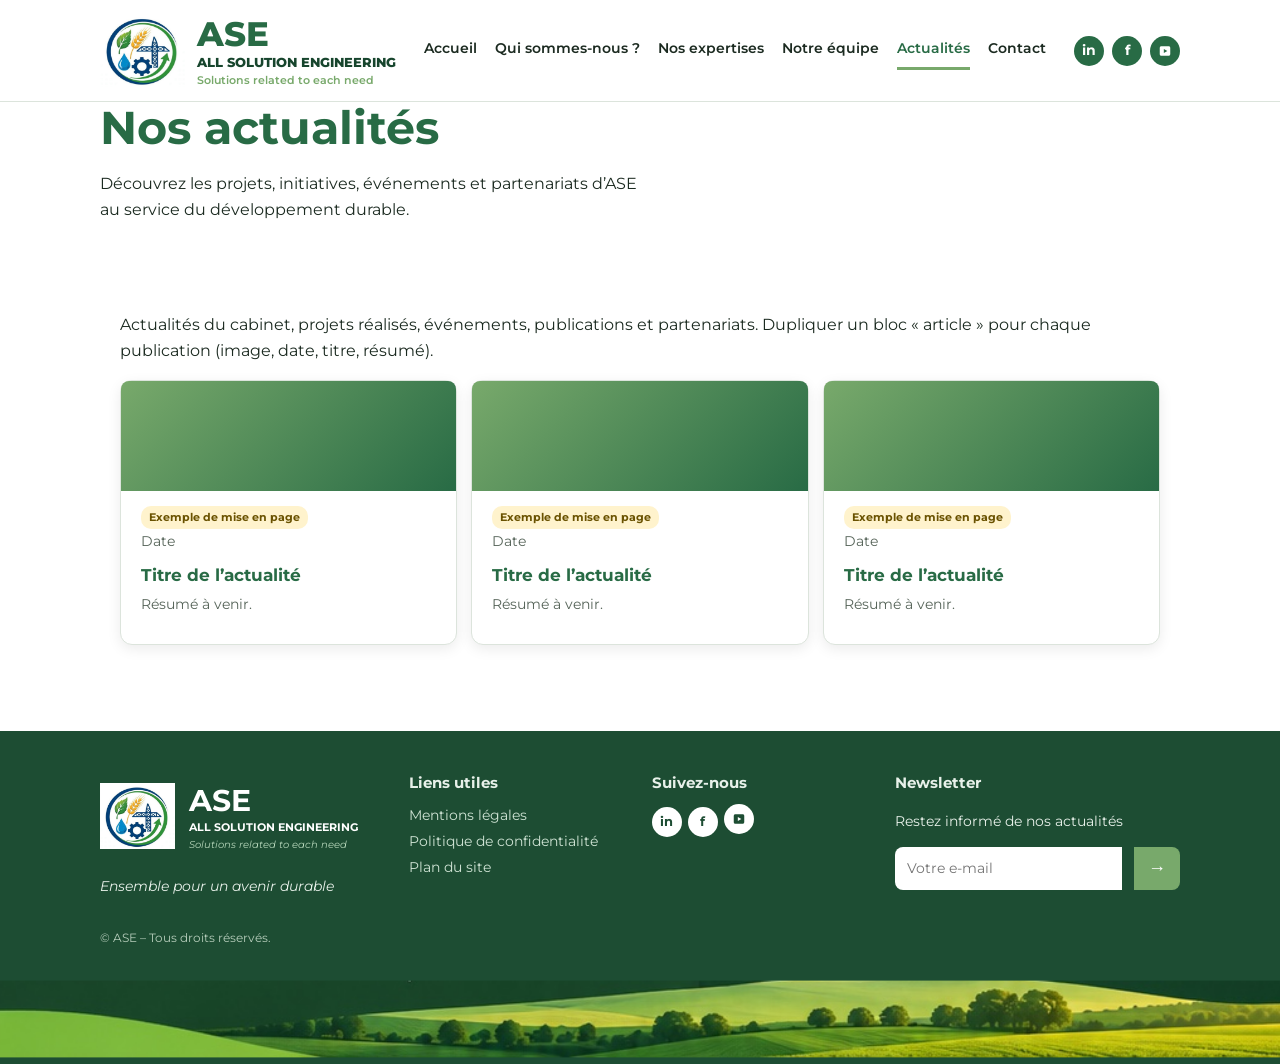
<file: actualites.html>
<!DOCTYPE html>
<html lang="fr"><head><meta charset="utf-8"><meta name="viewport" content="width=device-width, initial-scale=1">
<title>Actualités – ASE</title><meta name="description" content="Actualités, projets, événements, publications et partenariats d’ASE.">
<meta property="og:title" content="Actualités – ASE"><meta property="og:description" content="Actualités, projets, événements, publications et partenariats d’ASE."><meta property="og:type" content="website">
<link rel="icon" href="images/logo.svg" type="image/svg+xml">
<link rel="stylesheet" href="https://fonts.googleapis.com/css2?family=Montserrat:wght@400;600;700&display=swap">
<link rel="stylesheet" href="css/style.css"></head><body>
<a class="skip" href="#main">Aller au contenu</a>
<header><div class="w"><a class="logo" href="index.html" aria-label="ASE – Accueil">
    <img src="images/ASE-symbole-seul.svg" alt="Symbole ASE">

    <div class="logo-text">
        <strong>ASE</strong>
        <span>ALL SOLUTION ENGINEERING</span>
        <small>Solutions related to each need</small>
    </div>
</a><div class="hdr"><nav aria-label="Navigation principale"><a href="index.html">Accueil</a><a href="qui-sommes-nous.html">Qui sommes-nous ?</a><a href="expertises.html">Nos expertises</a><a href="equipe.html">Notre équipe</a><a href="actualites.html" aria-current="page">Actualités</a><a href="contact.html">Contact</a></nav><div class="soc"><a class="rs" href="#" rel="noopener" aria-label="LinkedIn">in</a><a class="rs" href="#" rel="noopener" aria-label="Facebook">f</a><a class="rs" href="#" rel="noopener" aria-label="YouTube"><svg viewBox="0 0 24 24" aria-hidden="true"><path d="M3 7c0-2 1-3 3-3h12c2 0 3 1 3 3v10c0 2-1 3-3 3H6c-2 0-3-1-3-3zM10 8.5v7l6-3.5z"/></svg></a></div></div></div></header>
<main id="main"><div class="w"><div class="hero-content">
            <h1>Nos actualités</h1>
            <p>Découvrez les projets, initiatives, événements et partenariats d’ASE au service du développement durable.</p>
        </div><section><div class="w"><p>Actualités du cabinet, projets réalisés, événements, publications et partenariats. Dupliquer un bloc « article » pour chaque publication (image, date, titre, résumé).</p><div class="news"><div class="grid"><article class="card"><div class="newsimg" role="img" aria-label="Image de l’article"></div><span class="tag">Exemple de mise en page</span><p>Date</p><h3>Titre de l’actualité</h3><p>Résumé à venir.</p></article><article class="card"><div class="newsimg" role="img" aria-label="Image de l’article"></div><span class="tag">Exemple de mise en page</span><p>Date</p><h3>Titre de l’actualité</h3><p>Résumé à venir.</p></article><article class="card"><div class="newsimg" role="img" aria-label="Image de l’article"></div><span class="tag">Exemple de mise en page</span><p>Date</p><h3>Titre de l’actualité</h3><p>Résumé à venir.</p></article></div></div></div></section></main>
<footer><div class="w"><div><div class="brand">
    <img src="images/ASE-symbole-seul.svg" alt="Symbole ASE">
    <span class="brand-name">
        <strong>ASE</strong>
        <small>ALL SOLUTION ENGINEERING</small>
        <em>Solutions related to each need</em>
    </span>
</div><p><em>Ensemble pour un avenir durable</em></p></div>
<div><h3>Liens utiles</h3><a href="mentions-legales.html">Mentions légales</a><a href="confidentialite.html">Politique de confidentialité</a><a href="plan-du-site.html">Plan du site</a></div>
<div><h3>Suivez-nous</h3><div><a class="rs" href="#" rel="noopener" aria-label="LinkedIn">in</a><a class="rs" href="#" rel="noopener" aria-label="Facebook">f</a><a class="rs" href="#" rel="noopener" aria-label="YouTube"><svg viewBox="0 0 24 24" aria-hidden="true"><path d="M3 7c0-2 1-3 3-3h12c2 0 3 1 3 3v10c0 2-1 3-3 3H6c-2 0-3-1-3-3zM10 8.5v7l6-3.5z"/></svg></a></div></div>
<div><h3>Newsletter</h3><p>Restez informé de nos actualités</p><form class="aseform nl" data-key="newsletterEndpoint"><label class="skip" for="nl-actualites">Votre e-mail</label><input id="nl-actualites" name="email" type="email" placeholder="Votre e-mail" required autocomplete="email"><button type="submit" aria-label="S’inscrire">→</button></form><div class="fmsg" role="status"></div></div></div>
<div class="legal">© ASE – Tous droits réservés.</div><div class="hills" aria-hidden="true"></div></footer>
<script src="js/config.js"></script><script src="js/main.js"></script></body></html>
</file>
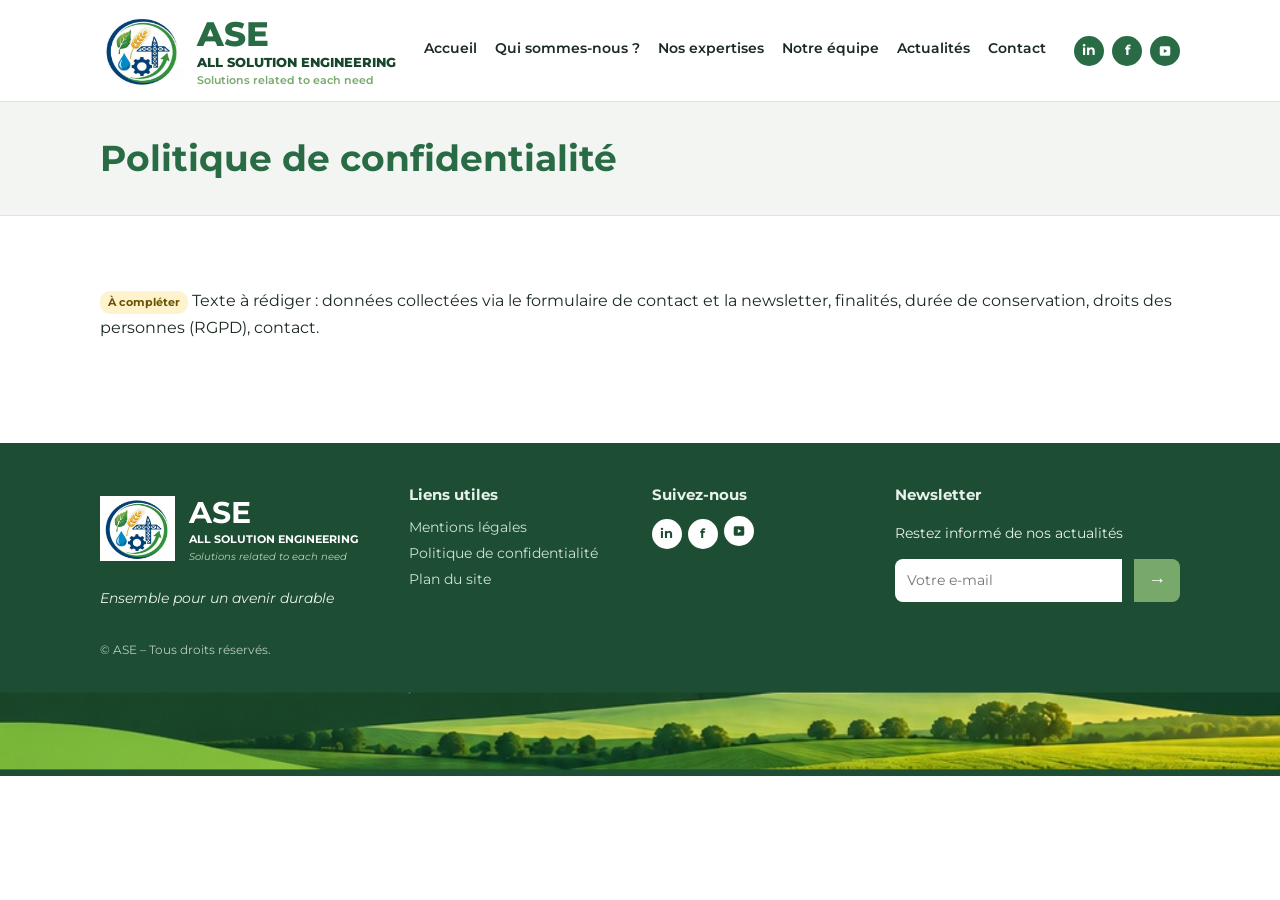
<file: confidentialite.html>
<!DOCTYPE html>
<html lang="fr"><head><meta charset="utf-8"><meta name="viewport" content="width=device-width, initial-scale=1">
<title>Politique de confidentialité – ASE</title><meta name="description" content="Politique de confidentialité du site ASE.">
<meta property="og:title" content="Politique de confidentialité – ASE"><meta property="og:description" content="Politique de confidentialité du site ASE."><meta property="og:type" content="website">
<link rel="icon" href="images/logo.svg" type="image/svg+xml">
<link rel="stylesheet" href="https://fonts.googleapis.com/css2?family=Montserrat:wght@400;600;700&display=swap">
<link rel="stylesheet" href="css/style.css"></head><body>
<a class="skip" href="#main">Aller au contenu</a>
<header><div class="w"><a class="logo" href="index.html" aria-label="ASE – Accueil">
    <img src="images/ASE-symbole-seul.svg" alt="Symbole ASE">

    <div class="logo-text">
        <strong>ASE</strong>
        <span>ALL SOLUTION ENGINEERING</span>
        <small>Solutions related to each need</small>
    </div>
</a><div class="hdr"><nav aria-label="Navigation principale"><a href="index.html">Accueil</a><a href="qui-sommes-nous.html">Qui sommes-nous ?</a><a href="expertises.html">Nos expertises</a><a href="equipe.html">Notre équipe</a><a href="actualites.html">Actualités</a><a href="contact.html">Contact</a></nav><div class="soc"><a class="rs" href="#" rel="noopener" aria-label="LinkedIn">in</a><a class="rs" href="#" rel="noopener" aria-label="Facebook">f</a><a class="rs" href="#" rel="noopener" aria-label="YouTube"><svg viewBox="0 0 24 24" aria-hidden="true"><path d="M3 7c0-2 1-3 3-3h12c2 0 3 1 3 3v10c0 2-1 3-3 3H6c-2 0-3-1-3-3zM10 8.5v7l6-3.5z"/></svg></a></div></div></div></header>
<main id="main"><div class="page-title"><div class="w"><h1>Politique de confidentialité</h1></div></div><section><div class="w"><p><span class="tag">À compléter</span> Texte à rédiger : données collectées via le formulaire de contact et la newsletter, finalités, durée de conservation, droits des personnes (RGPD), contact.</p></div></section></main>
<footer><div class="w"><div><div class="brand">
    <img src="images/ASE-symbole-seul.svg" alt="Symbole ASE">
    <span class="brand-name">
        <strong>ASE</strong>
        <small>ALL SOLUTION ENGINEERING</small>
        <em>Solutions related to each need</em>
    </span>
</div><p><em>Ensemble pour un avenir durable</em></p></div>
<div><h3>Liens utiles</h3><a href="mentions-legales.html">Mentions légales</a><a href="confidentialite.html">Politique de confidentialité</a><a href="plan-du-site.html">Plan du site</a></div>
<div><h3>Suivez-nous</h3><div><a class="rs" href="#" rel="noopener" aria-label="LinkedIn">in</a><a class="rs" href="#" rel="noopener" aria-label="Facebook">f</a><a class="rs" href="#" rel="noopener" aria-label="YouTube"><svg viewBox="0 0 24 24" aria-hidden="true"><path d="M3 7c0-2 1-3 3-3h12c2 0 3 1 3 3v10c0 2-1 3-3 3H6c-2 0-3-1-3-3zM10 8.5v7l6-3.5z"/></svg></a></div></div>
<div><h3>Newsletter</h3><p>Restez informé de nos actualités</p><form class="aseform nl" data-key="newsletterEndpoint"><label class="skip" for="nl-confidentialite">Votre e-mail</label><input id="nl-confidentialite" name="email" type="email" placeholder="Votre e-mail" required autocomplete="email"><button type="submit" aria-label="S’inscrire">→</button></form><div class="fmsg" role="status"></div></div></div>
<div class="legal">© ASE – Tous droits réservés.</div><div class="hills" aria-hidden="true"></div></footer>
<script src="js/config.js"></script><script src="js/main.js"></script></body></html>
</file>
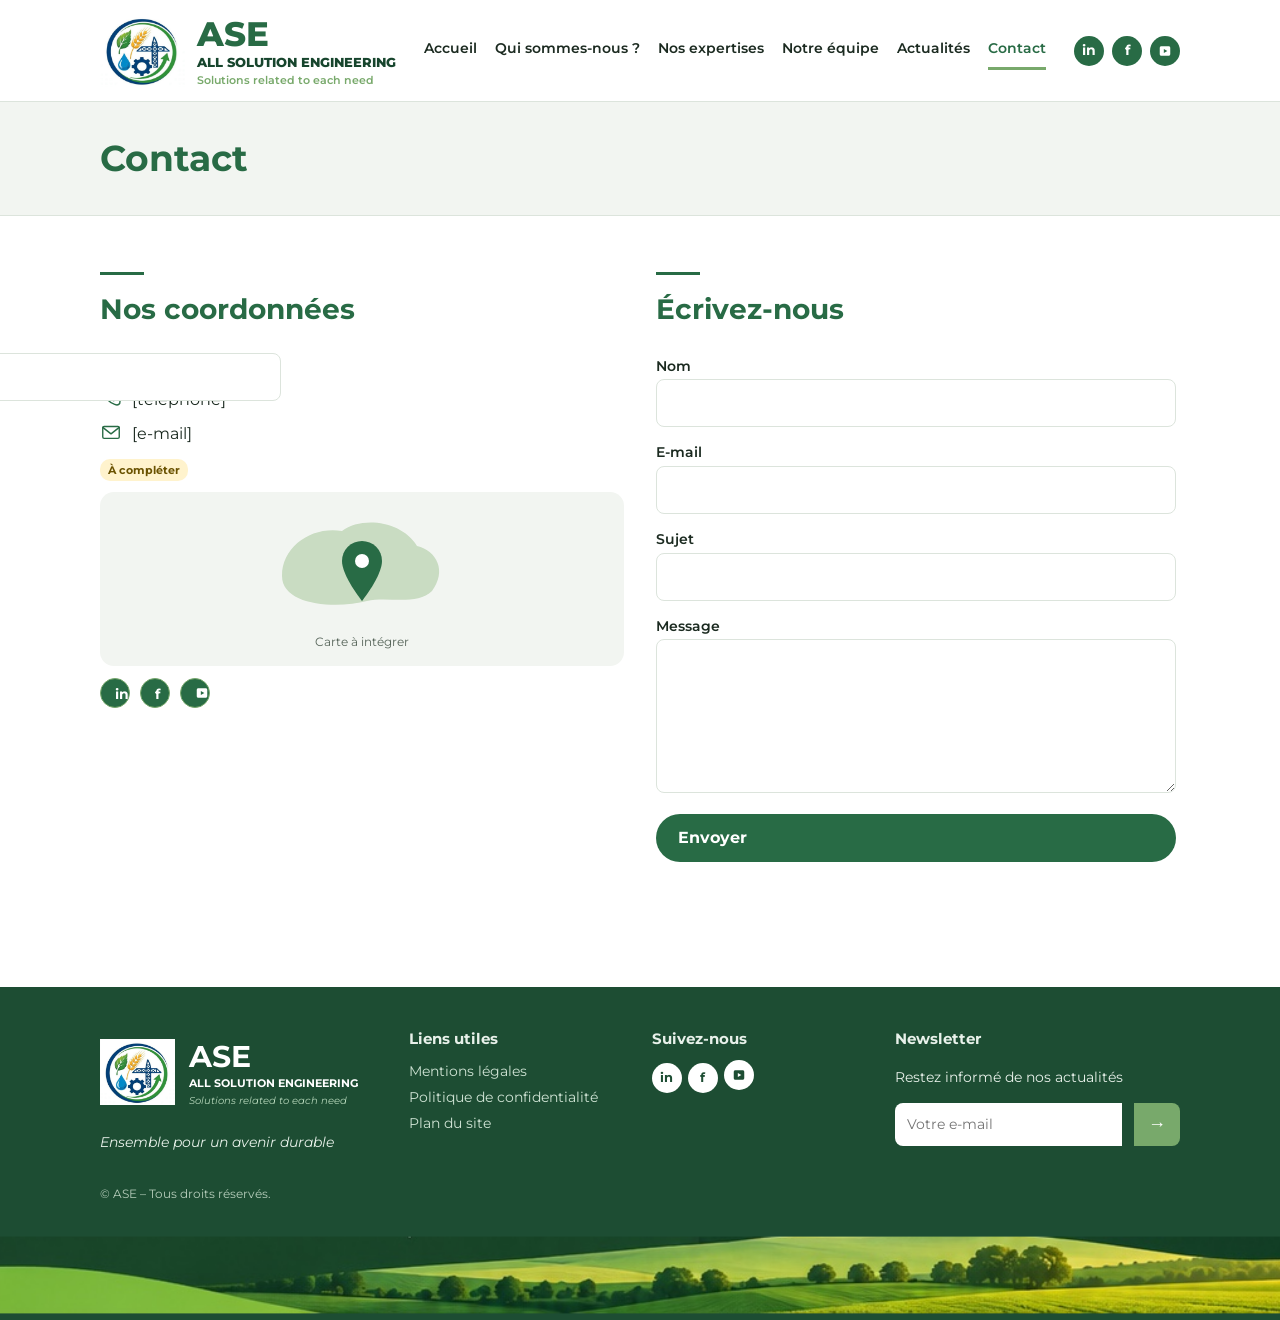
<file: contact.html>
<!DOCTYPE html>
<html lang="fr"><head><meta charset="utf-8"><meta name="viewport" content="width=device-width, initial-scale=1">
<title>Contact – ASE</title><meta name="description" content="Contacter le cabinet ASE : adresse, téléphone, e-mail et formulaire.">
<meta property="og:title" content="Contact – ASE"><meta property="og:description" content="Contacter le cabinet ASE : adresse, téléphone, e-mail et formulaire."><meta property="og:type" content="website">
<link rel="icon" href="images/logo.svg" type="image/svg+xml">
<link rel="stylesheet" href="https://fonts.googleapis.com/css2?family=Montserrat:wght@400;600;700&display=swap">
<link rel="stylesheet" href="css/style.css"></head><body>
<a class="skip" href="#main">Aller au contenu</a>
<header><div class="w"><a class="logo" href="index.html" aria-label="ASE – Accueil">
    <img src="images/ASE-symbole-seul.svg" alt="Symbole ASE">

    <div class="logo-text">
        <strong>ASE</strong>
        <span>ALL SOLUTION ENGINEERING</span>
        <small>Solutions related to each need</small>
    </div>
</a><div class="hdr"><nav aria-label="Navigation principale"><a href="index.html">Accueil</a><a href="qui-sommes-nous.html">Qui sommes-nous ?</a><a href="expertises.html">Nos expertises</a><a href="equipe.html">Notre équipe</a><a href="actualites.html">Actualités</a><a href="contact.html" aria-current="page">Contact</a></nav><div class="soc"><a class="rs" href="#" rel="noopener" aria-label="LinkedIn">in</a><a class="rs" href="#" rel="noopener" aria-label="Facebook">f</a><a class="rs" href="#" rel="noopener" aria-label="YouTube"><svg viewBox="0 0 24 24" aria-hidden="true"><path d="M3 7c0-2 1-3 3-3h12c2 0 3 1 3 3v10c0 2-1 3-3 3H6c-2 0-3-1-3-3zM10 8.5v7l6-3.5z"/></svg></a></div></div></div></header>
<main id="main"><div class="page-title"><div class="w"><h1>Contact</h1></div></div><section><div class="w"><div class="two"><div><h2>Nos coordonnées</h2><div class="ci"><svg viewBox="0 0 48 48" aria-hidden="true"><path d="M24 44S10 28 10 19a14 14 0 0128 0c0 9-14 25-14 25z"/><circle cx="24" cy="19" r="5"/></svg><span>[adresse postale]</span></div><div class="ci"><svg viewBox="0 0 48 48" aria-hidden="true"><path d="M12 6l8 2-3 9c3 6 7 10 13 13l6-5 8 3-1 8c-2 3-6 4-11 2C19 33 10 22 8 14 6 9 8 7 12 6z"/></svg><span>[téléphone]</span></div><div class="ci"><svg viewBox="0 0 48 48" aria-hidden="true"><rect x="6" y="12" width="36" height="26" rx="3"/><path d="M6 14l18 14 18-14"/></svg><span>[e-mail]</span></div><span class="tag">À compléter</span><div class="map" role="img" aria-label="Emplacement de la carte"><svg viewBox="0 0 200 120"><path d="M20 70c0-30 30-50 60-45 20-15 60-10 75 15 20 5 30 25 15 45-15 15-45 5-65 10-30 8-85 5-85-25z" fill="#c9dcc2"/><path d="M100 95S80 70 80 55a20 20 0 0140 0c0 15-20 40-20 40z" fill="#286B45"/><circle cx="100" cy="55" r="7" fill="#fff"/></svg><br>Carte à intégrer</div><div class="soc" style="margin-top:12px"><a class="rs" href="#" rel="noopener" aria-label="LinkedIn">in</a><a class="rs" href="#" rel="noopener" aria-label="Facebook">f</a><a class="rs" href="#" rel="noopener" aria-label="YouTube"><svg viewBox="0 0 24 24" aria-hidden="true"><path d="M3 7c0-2 1-3 3-3h12c2 0 3 1 3 3v10c0 2-1 3-3 3H6c-2 0-3-1-3-3zM10 8.5v7l6-3.5z"/></svg></a></div></div>
<div><h2>Écrivez-nous</h2><form class="aseform" data-key="formEndpoint"><div><label for="n">Nom</label><input id="n" name="nom" required autocomplete="name"></div><div><label for="e">E-mail</label><input id="e" name="email" type="email" required autocomplete="email"></div><div><label for="s">Sujet</label><input id="s" name="sujet" required></div><div><label for="m">Message</label><textarea id="m" name="message" rows="5" required></textarea></div><input class="hp" name="website" tabindex="-1" autocomplete="off" aria-hidden="true"><button class="btn" type="submit">Envoyer</button></form><p class="fmsg" role="status"></p></div></div></div></section></main>
<footer><div class="w"><div><div class="brand">
    <img src="images/ASE-symbole-seul.svg" alt="Symbole ASE">
    <span class="brand-name">
        <strong>ASE</strong>
        <small>ALL SOLUTION ENGINEERING</small>
        <em>Solutions related to each need</em>
    </span>
</div><p><em>Ensemble pour un avenir durable</em></p></div>
<div><h3>Liens utiles</h3><a href="mentions-legales.html">Mentions légales</a><a href="confidentialite.html">Politique de confidentialité</a><a href="plan-du-site.html">Plan du site</a></div>
<div><h3>Suivez-nous</h3><div><a class="rs" href="#" rel="noopener" aria-label="LinkedIn">in</a><a class="rs" href="#" rel="noopener" aria-label="Facebook">f</a><a class="rs" href="#" rel="noopener" aria-label="YouTube"><svg viewBox="0 0 24 24" aria-hidden="true"><path d="M3 7c0-2 1-3 3-3h12c2 0 3 1 3 3v10c0 2-1 3-3 3H6c-2 0-3-1-3-3zM10 8.5v7l6-3.5z"/></svg></a></div></div>
<div><h3>Newsletter</h3><p>Restez informé de nos actualités</p><form class="aseform nl" data-key="newsletterEndpoint"><label class="skip" for="nl-contact">Votre e-mail</label><input id="nl-contact" name="email" type="email" placeholder="Votre e-mail" required autocomplete="email"><button type="submit" aria-label="S’inscrire">→</button></form><div class="fmsg" role="status"></div></div></div>
<div class="legal">© ASE – Tous droits réservés.</div><div class="hills" aria-hidden="true"></div></footer>
<script src="js/config.js"></script><script src="js/main.js"></script></body></html>
</file>
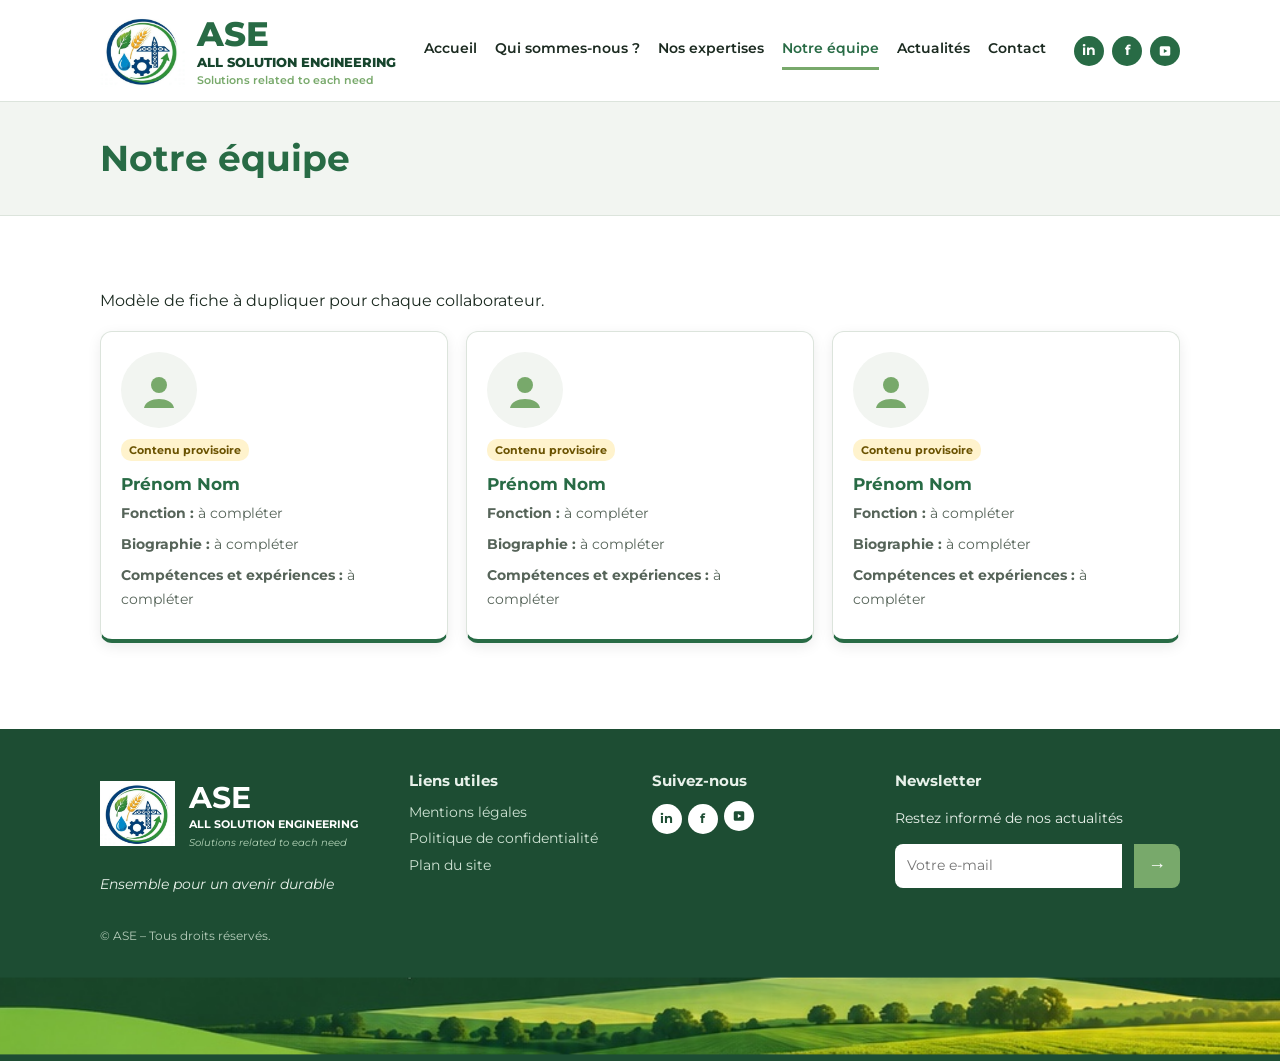
<file: equipe.html>
<!DOCTYPE html>
<html lang="fr"><head><meta charset="utf-8"><meta name="viewport" content="width=device-width, initial-scale=1">
<title>Notre équipe – ASE</title><meta name="description" content="Les collaborateurs du cabinet ASE.">
<meta property="og:title" content="Notre équipe – ASE"><meta property="og:description" content="Les collaborateurs du cabinet ASE."><meta property="og:type" content="website">
<link rel="icon" href="images/logo.svg" type="image/svg+xml">
<link rel="stylesheet" href="https://fonts.googleapis.com/css2?family=Montserrat:wght@400;600;700&display=swap">
<link rel="stylesheet" href="css/style.css"></head><body>
<a class="skip" href="#main">Aller au contenu</a>
<header><div class="w"><a class="logo" href="index.html" aria-label="ASE – Accueil">
    <img src="images/ASE-symbole-seul.svg" alt="Symbole ASE">

    <div class="logo-text">
        <strong>ASE</strong>
        <span>ALL SOLUTION ENGINEERING</span>
        <small>Solutions related to each need</small>
    </div>
</a><div class="hdr"><nav aria-label="Navigation principale"><a href="index.html">Accueil</a><a href="qui-sommes-nous.html">Qui sommes-nous ?</a><a href="expertises.html">Nos expertises</a><a href="equipe.html" aria-current="page">Notre équipe</a><a href="actualites.html">Actualités</a><a href="contact.html">Contact</a></nav><div class="soc"><a class="rs" href="#" rel="noopener" aria-label="LinkedIn">in</a><a class="rs" href="#" rel="noopener" aria-label="Facebook">f</a><a class="rs" href="#" rel="noopener" aria-label="YouTube"><svg viewBox="0 0 24 24" aria-hidden="true"><path d="M3 7c0-2 1-3 3-3h12c2 0 3 1 3 3v10c0 2-1 3-3 3H6c-2 0-3-1-3-3zM10 8.5v7l6-3.5z"/></svg></a></div></div></div></header>
<main id="main"><div class="page-title"><div class="w"><h1>Notre équipe</h1></div></div><section><div class="w"><p>Modèle de fiche à dupliquer pour chaque collaborateur.</p><div class="grid"><div class="card"><div class="av"><svg width="40" height="40" viewBox="0 0 40 40" aria-hidden="true"><circle cx="20" cy="15" r="8" fill="#78A96B"/><path d="M5 38c2-12 28-12 30 0z" fill="#78A96B"/></svg></div><span class="tag">Contenu provisoire</span><h3>Prénom Nom</h3><p><strong>Fonction :</strong> à compléter</p><p><strong>Biographie :</strong> à compléter</p><p><strong>Compétences et expériences :</strong> à compléter</p></div><div class="card"><div class="av"><svg width="40" height="40" viewBox="0 0 40 40" aria-hidden="true"><circle cx="20" cy="15" r="8" fill="#78A96B"/><path d="M5 38c2-12 28-12 30 0z" fill="#78A96B"/></svg></div><span class="tag">Contenu provisoire</span><h3>Prénom Nom</h3><p><strong>Fonction :</strong> à compléter</p><p><strong>Biographie :</strong> à compléter</p><p><strong>Compétences et expériences :</strong> à compléter</p></div><div class="card"><div class="av"><svg width="40" height="40" viewBox="0 0 40 40" aria-hidden="true"><circle cx="20" cy="15" r="8" fill="#78A96B"/><path d="M5 38c2-12 28-12 30 0z" fill="#78A96B"/></svg></div><span class="tag">Contenu provisoire</span><h3>Prénom Nom</h3><p><strong>Fonction :</strong> à compléter</p><p><strong>Biographie :</strong> à compléter</p><p><strong>Compétences et expériences :</strong> à compléter</p></div></div></div></section></main>
<footer><div class="w"><div><div class="brand">
    <img src="images/ASE-symbole-seul.svg" alt="Symbole ASE">
    <span class="brand-name">
        <strong>ASE</strong>
        <small>ALL SOLUTION ENGINEERING</small>
        <em>Solutions related to each need</em>
    </span>
</div><p><em>Ensemble pour un avenir durable</em></p></div>
<div><h3>Liens utiles</h3><a href="mentions-legales.html">Mentions légales</a><a href="confidentialite.html">Politique de confidentialité</a><a href="plan-du-site.html">Plan du site</a></div>
<div><h3>Suivez-nous</h3><div><a class="rs" href="#" rel="noopener" aria-label="LinkedIn">in</a><a class="rs" href="#" rel="noopener" aria-label="Facebook">f</a><a class="rs" href="#" rel="noopener" aria-label="YouTube"><svg viewBox="0 0 24 24" aria-hidden="true"><path d="M3 7c0-2 1-3 3-3h12c2 0 3 1 3 3v10c0 2-1 3-3 3H6c-2 0-3-1-3-3zM10 8.5v7l6-3.5z"/></svg></a></div></div>
<div><h3>Newsletter</h3><p>Restez informé de nos actualités</p><form class="aseform nl" data-key="newsletterEndpoint"><label class="skip" for="nl-equipe">Votre e-mail</label><input id="nl-equipe" name="email" type="email" placeholder="Votre e-mail" required autocomplete="email"><button type="submit" aria-label="S’inscrire">→</button></form><div class="fmsg" role="status"></div></div></div>
<div class="legal">© ASE – Tous droits réservés.</div><div class="hills" aria-hidden="true"></div></footer>
<script src="js/config.js"></script><script src="js/main.js"></script></body></html>
</file>
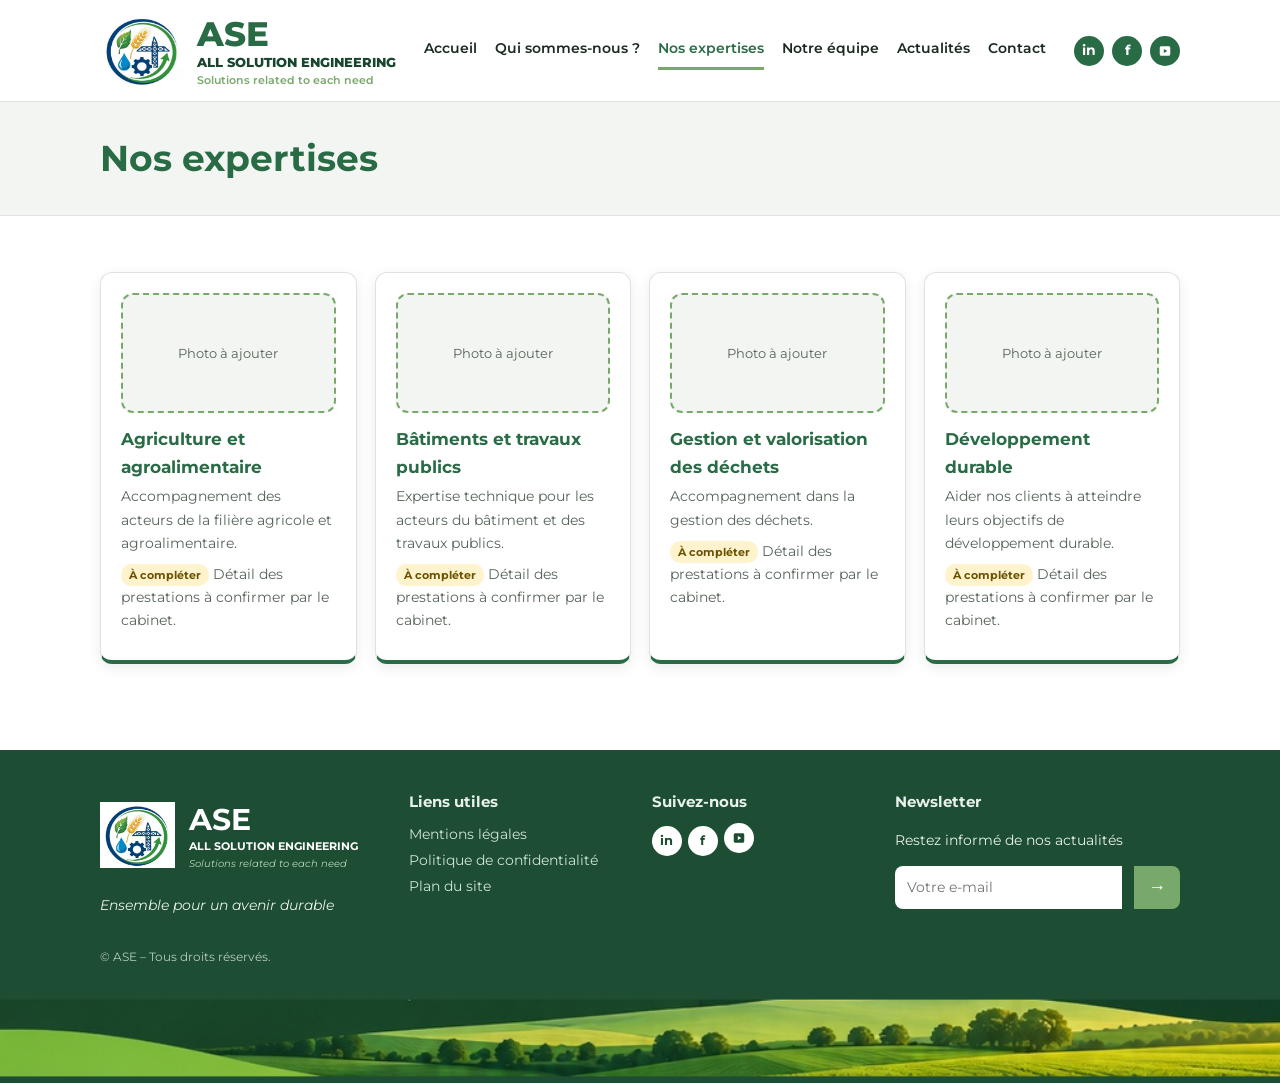
<file: expertises.html>
<!DOCTYPE html>
<html lang="fr"><head><meta charset="utf-8"><meta name="viewport" content="width=device-width, initial-scale=1">
<title>Nos expertises – ASE</title><meta name="description" content="Les domaines d’expertise du cabinet ASE.">
<meta property="og:title" content="Nos expertises – ASE"><meta property="og:description" content="Les domaines d’expertise du cabinet ASE."><meta property="og:type" content="website">
<link rel="icon" href="images/logo.svg" type="image/svg+xml">
<link rel="stylesheet" href="https://fonts.googleapis.com/css2?family=Montserrat:wght@400;600;700&display=swap">
<link rel="stylesheet" href="css/style.css"></head><body>
<a class="skip" href="#main">Aller au contenu</a>
<header><div class="w"><a class="logo" href="index.html" aria-label="ASE – Accueil">
    <img src="images/ASE-symbole-seul.svg" alt="Symbole ASE">

    <div class="logo-text">
        <strong>ASE</strong>
        <span>ALL SOLUTION ENGINEERING</span>
        <small>Solutions related to each need</small>
    </div>
</a><div class="hdr"><nav aria-label="Navigation principale"><a href="index.html">Accueil</a><a href="qui-sommes-nous.html">Qui sommes-nous ?</a><a href="expertises.html" aria-current="page">Nos expertises</a><a href="equipe.html">Notre équipe</a><a href="actualites.html">Actualités</a><a href="contact.html">Contact</a></nav><div class="soc"><a class="rs" href="#" rel="noopener" aria-label="LinkedIn">in</a><a class="rs" href="#" rel="noopener" aria-label="Facebook">f</a><a class="rs" href="#" rel="noopener" aria-label="YouTube"><svg viewBox="0 0 24 24" aria-hidden="true"><path d="M3 7c0-2 1-3 3-3h12c2 0 3 1 3 3v10c0 2-1 3-3 3H6c-2 0-3-1-3-3zM10 8.5v7l6-3.5z"/></svg></a></div></div></div></header>
<main id="main"><div class="page-title"><div class="w"><h1>Nos expertises</h1></div></div><section><div class="w"><div class="grid"><div class="card"><div class="ph" style="min-height:120px" role="img" aria-label="Emplacement photo">Photo à ajouter</div><h3>Agriculture et agroalimentaire</h3><p>Accompagnement des acteurs de la filière agricole et agroalimentaire.</p><p><span class="tag">À compléter</span> Détail des prestations à confirmer par le cabinet.</p></div><div class="card"><div class="ph" style="min-height:120px" role="img" aria-label="Emplacement photo">Photo à ajouter</div><h3>Bâtiments et travaux publics</h3><p>Expertise technique pour les acteurs du bâtiment et des travaux publics.</p><p><span class="tag">À compléter</span> Détail des prestations à confirmer par le cabinet.</p></div><div class="card"><div class="ph" style="min-height:120px" role="img" aria-label="Emplacement photo">Photo à ajouter</div><h3>Gestion et valorisation des déchets</h3><p>Accompagnement dans la gestion des déchets.</p><p><span class="tag">À compléter</span> Détail des prestations à confirmer par le cabinet.</p></div><div class="card"><div class="ph" style="min-height:120px" role="img" aria-label="Emplacement photo">Photo à ajouter</div><h3>Développement durable</h3><p>Aider nos clients à atteindre leurs objectifs de développement durable.</p><p><span class="tag">À compléter</span> Détail des prestations à confirmer par le cabinet.</p></div></div></div></section></main>
<footer><div class="w"><div><div class="brand">
    <img src="images/ASE-symbole-seul.svg" alt="Symbole ASE">
    <span class="brand-name">
        <strong>ASE</strong>
        <small>ALL SOLUTION ENGINEERING</small>
        <em>Solutions related to each need</em>
    </span>
</div><p><em>Ensemble pour un avenir durable</em></p></div>
<div><h3>Liens utiles</h3><a href="mentions-legales.html">Mentions légales</a><a href="confidentialite.html">Politique de confidentialité</a><a href="plan-du-site.html">Plan du site</a></div>
<div><h3>Suivez-nous</h3><div><a class="rs" href="#" rel="noopener" aria-label="LinkedIn">in</a><a class="rs" href="#" rel="noopener" aria-label="Facebook">f</a><a class="rs" href="#" rel="noopener" aria-label="YouTube"><svg viewBox="0 0 24 24" aria-hidden="true"><path d="M3 7c0-2 1-3 3-3h12c2 0 3 1 3 3v10c0 2-1 3-3 3H6c-2 0-3-1-3-3zM10 8.5v7l6-3.5z"/></svg></a></div></div>
<div><h3>Newsletter</h3><p>Restez informé de nos actualités</p><form class="aseform nl" data-key="newsletterEndpoint"><label class="skip" for="nl-expertises">Votre e-mail</label><input id="nl-expertises" name="email" type="email" placeholder="Votre e-mail" required autocomplete="email"><button type="submit" aria-label="S’inscrire">→</button></form><div class="fmsg" role="status"></div></div></div>
<div class="legal">© ASE – Tous droits réservés.</div><div class="hills" aria-hidden="true"></div></footer>
<script src="js/config.js"></script><script src="js/main.js"></script></body></html>
</file>
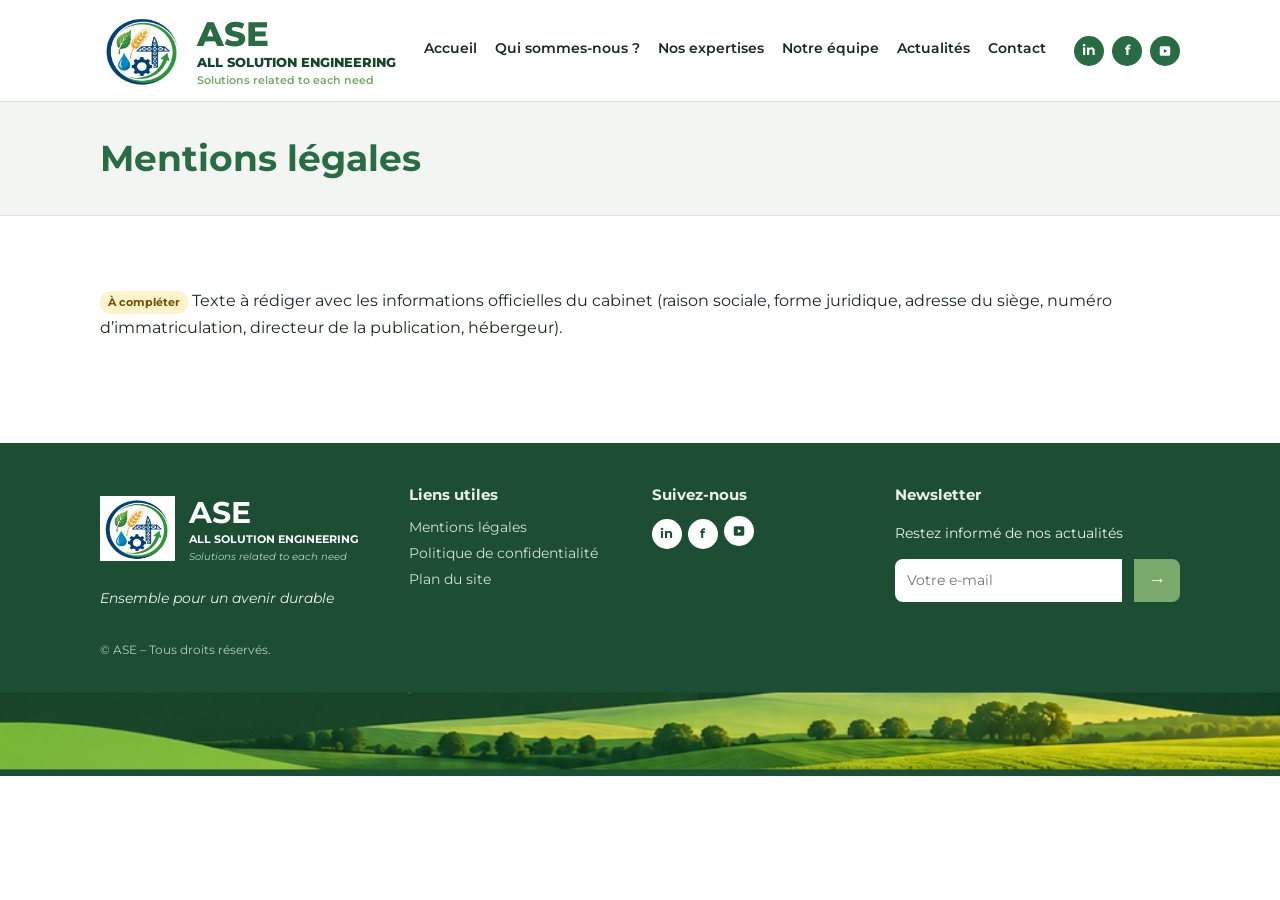
<file: mentions-legales.html>
<!DOCTYPE html>
<html lang="fr"><head><meta charset="utf-8"><meta name="viewport" content="width=device-width, initial-scale=1">
<title>Mentions légales – ASE</title><meta name="description" content="Mentions légales du site ASE.">
<meta property="og:title" content="Mentions légales – ASE"><meta property="og:description" content="Mentions légales du site ASE."><meta property="og:type" content="website">
<link rel="icon" href="images/logo.svg" type="image/svg+xml">
<link rel="stylesheet" href="https://fonts.googleapis.com/css2?family=Montserrat:wght@400;600;700&display=swap">
<link rel="stylesheet" href="css/style.css"></head><body>
<a class="skip" href="#main">Aller au contenu</a>
<header><div class="w"><a class="logo" href="index.html" aria-label="ASE – Accueil">
    <img src="images/ASE-symbole-seul.svg" alt="Symbole ASE">

    <div class="logo-text">
        <strong>ASE</strong>
        <span>ALL SOLUTION ENGINEERING</span>
        <small>Solutions related to each need</small>
    </div>
</a><div class="hdr"><nav aria-label="Navigation principale"><a href="index.html">Accueil</a><a href="qui-sommes-nous.html">Qui sommes-nous ?</a><a href="expertises.html">Nos expertises</a><a href="equipe.html">Notre équipe</a><a href="actualites.html">Actualités</a><a href="contact.html">Contact</a></nav><div class="soc"><a class="rs" href="#" rel="noopener" aria-label="LinkedIn">in</a><a class="rs" href="#" rel="noopener" aria-label="Facebook">f</a><a class="rs" href="#" rel="noopener" aria-label="YouTube"><svg viewBox="0 0 24 24" aria-hidden="true"><path d="M3 7c0-2 1-3 3-3h12c2 0 3 1 3 3v10c0 2-1 3-3 3H6c-2 0-3-1-3-3zM10 8.5v7l6-3.5z"/></svg></a></div></div></div></header>
<main id="main"><div class="page-title"><div class="w"><h1>Mentions légales</h1></div></div><section><div class="w"><p><span class="tag">À compléter</span> Texte à rédiger avec les informations officielles du cabinet (raison sociale, forme juridique, adresse du siège, numéro d’immatriculation, directeur de la publication, hébergeur).</p></div></section></main>
<footer><div class="w"><div><div class="brand">
    <img src="images/ASE-symbole-seul.svg" alt="Symbole ASE">
    <span class="brand-name">
        <strong>ASE</strong>
        <small>ALL SOLUTION ENGINEERING</small>
        <em>Solutions related to each need</em>
    </span>
</div><p><em>Ensemble pour un avenir durable</em></p></div>
<div><h3>Liens utiles</h3><a href="mentions-legales.html">Mentions légales</a><a href="confidentialite.html">Politique de confidentialité</a><a href="plan-du-site.html">Plan du site</a></div>
<div><h3>Suivez-nous</h3><div><a class="rs" href="#" rel="noopener" aria-label="LinkedIn">in</a><a class="rs" href="#" rel="noopener" aria-label="Facebook">f</a><a class="rs" href="#" rel="noopener" aria-label="YouTube"><svg viewBox="0 0 24 24" aria-hidden="true"><path d="M3 7c0-2 1-3 3-3h12c2 0 3 1 3 3v10c0 2-1 3-3 3H6c-2 0-3-1-3-3zM10 8.5v7l6-3.5z"/></svg></a></div></div>
<div><h3>Newsletter</h3><p>Restez informé de nos actualités</p><form class="aseform nl" data-key="newsletterEndpoint"><label class="skip" for="nl-mentions-legales">Votre e-mail</label><input id="nl-mentions-legales" name="email" type="email" placeholder="Votre e-mail" required autocomplete="email"><button type="submit" aria-label="S’inscrire">→</button></form><div class="fmsg" role="status"></div></div></div>
<div class="legal">© ASE – Tous droits réservés.</div><div class="hills" aria-hidden="true"></div></footer>
<script src="js/config.js"></script><script src="js/main.js"></script></body></html>
</file>
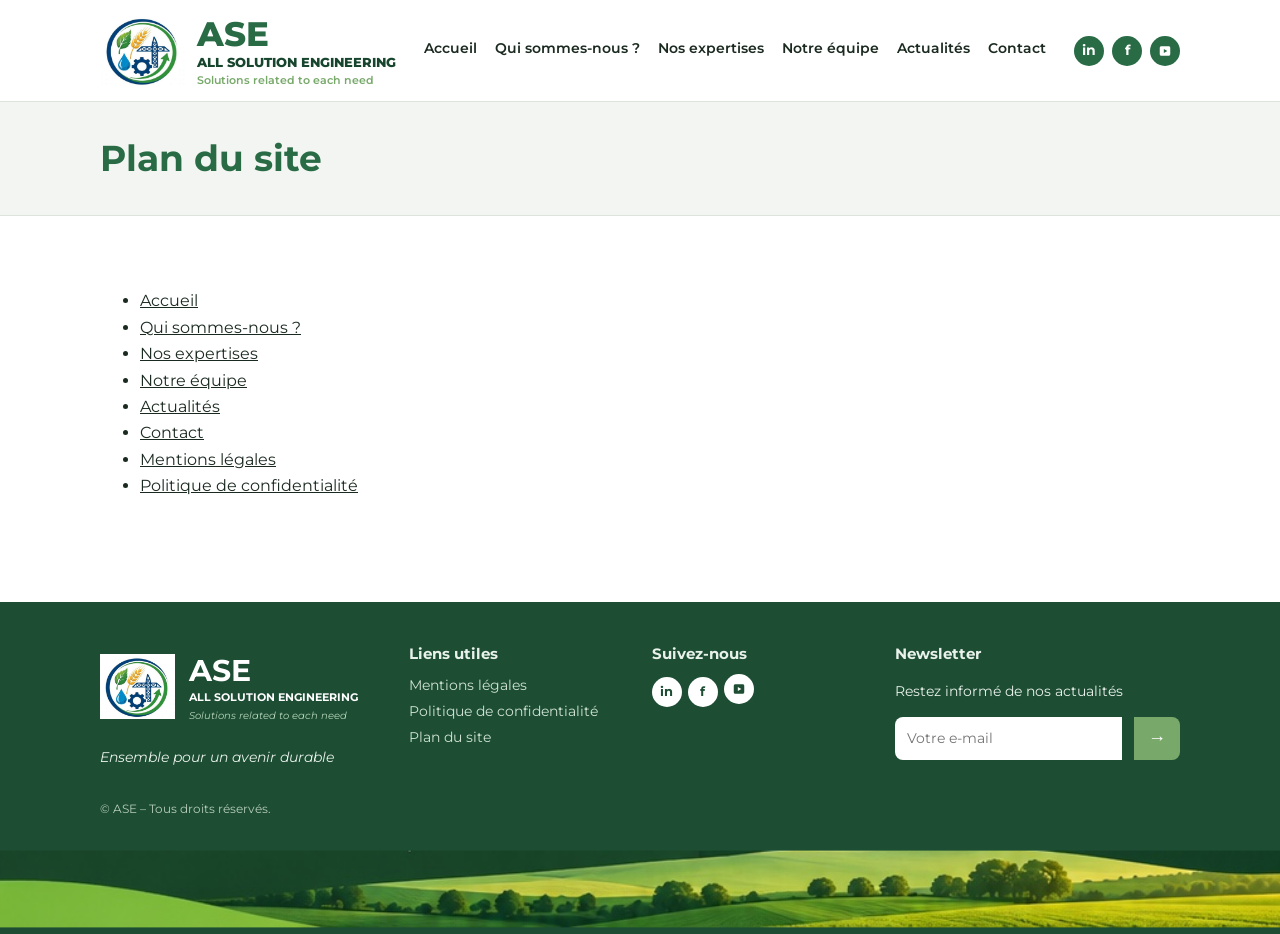
<file: plan-du-site.html>
<!DOCTYPE html>
<html lang="fr"><head><meta charset="utf-8"><meta name="viewport" content="width=device-width, initial-scale=1">
<title>Plan du site – ASE</title><meta name="description" content="Plan du site ASE.">
<meta property="og:title" content="Plan du site – ASE"><meta property="og:description" content="Plan du site ASE."><meta property="og:type" content="website">
<link rel="icon" href="images/logo.svg" type="image/svg+xml">
<link rel="stylesheet" href="https://fonts.googleapis.com/css2?family=Montserrat:wght@400;600;700&display=swap">
<link rel="stylesheet" href="css/style.css"></head><body>
<a class="skip" href="#main">Aller au contenu</a>
<header><div class="w"><a class="logo" href="index.html" aria-label="ASE – Accueil">
    <img src="images/ASE-symbole-seul.svg" alt="Symbole ASE">

    <div class="logo-text">
        <strong>ASE</strong>
        <span>ALL SOLUTION ENGINEERING</span>
        <small>Solutions related to each need</small>
    </div>
</a><div class="hdr"><nav aria-label="Navigation principale"><a href="index.html">Accueil</a><a href="qui-sommes-nous.html">Qui sommes-nous ?</a><a href="expertises.html">Nos expertises</a><a href="equipe.html">Notre équipe</a><a href="actualites.html">Actualités</a><a href="contact.html">Contact</a></nav><div class="soc"><a class="rs" href="#" rel="noopener" aria-label="LinkedIn">in</a><a class="rs" href="#" rel="noopener" aria-label="Facebook">f</a><a class="rs" href="#" rel="noopener" aria-label="YouTube"><svg viewBox="0 0 24 24" aria-hidden="true"><path d="M3 7c0-2 1-3 3-3h12c2 0 3 1 3 3v10c0 2-1 3-3 3H6c-2 0-3-1-3-3zM10 8.5v7l6-3.5z"/></svg></a></div></div></div></header>
<main id="main"><div class="page-title"><div class="w"><h1>Plan du site</h1></div></div><section><div class="w"><ul><li><a href="index.html">Accueil</a></li><li><a href="qui-sommes-nous.html">Qui sommes-nous ?</a></li><li><a href="expertises.html">Nos expertises</a></li><li><a href="equipe.html">Notre équipe</a></li><li><a href="actualites.html">Actualités</a></li><li><a href="contact.html">Contact</a></li><li><a href="mentions-legales.html">Mentions légales</a></li><li><a href="confidentialite.html">Politique de confidentialité</a></li></ul></div></section></main>
<footer><div class="w"><div><div class="brand">
    <img src="images/ASE-symbole-seul.svg" alt="Symbole ASE">
    <span class="brand-name">
        <strong>ASE</strong>
        <small>ALL SOLUTION ENGINEERING</small>
        <em>Solutions related to each need</em>
    </span>
</div><p><em>Ensemble pour un avenir durable</em></p></div>
<div><h3>Liens utiles</h3><a href="mentions-legales.html">Mentions légales</a><a href="confidentialite.html">Politique de confidentialité</a><a href="plan-du-site.html">Plan du site</a></div>
<div><h3>Suivez-nous</h3><div><a class="rs" href="#" rel="noopener" aria-label="LinkedIn">in</a><a class="rs" href="#" rel="noopener" aria-label="Facebook">f</a><a class="rs" href="#" rel="noopener" aria-label="YouTube"><svg viewBox="0 0 24 24" aria-hidden="true"><path d="M3 7c0-2 1-3 3-3h12c2 0 3 1 3 3v10c0 2-1 3-3 3H6c-2 0-3-1-3-3zM10 8.5v7l6-3.5z"/></svg></a></div></div>
<div><h3>Newsletter</h3><p>Restez informé de nos actualités</p><form class="aseform nl" data-key="newsletterEndpoint"><label class="skip" for="nl-plan-du-site">Votre e-mail</label><input id="nl-plan-du-site" name="email" type="email" placeholder="Votre e-mail" required autocomplete="email"><button type="submit" aria-label="S’inscrire">→</button></form><div class="fmsg" role="status"></div></div></div>
<div class="legal">© ASE – Tous droits réservés.</div><div class="hills" aria-hidden="true"></div></footer>
<script src="js/config.js"></script><script src="js/main.js"></script></body></html>
</file>
<file: css/style.css>
/* ASE – feuille de style principale. Couleurs et polices en variables : modifiables ici. */
:root{--g:#286B45;--g2:#78A96B;--bg:#fff;--bg2:#f2f5f1;--tx:#1b2a20;--mu:#566459;--bd:#dce4dc;--on:#fff}
@media (prefers-color-scheme:dark){:root{--g:#5fb184;--bg:#101a14;--bg2:#17231b;--tx:#e8efe9;--mu:#a3b2a7;--bd:#2a3a2f;--on:#0d1a12;color-scheme:dark}}
*{box-sizing:border-box}
html{scroll-behavior:smooth}
body{margin:0;background:var(--bg);color:var(--tx);font:16px/1.65 Montserrat,Inter,system-ui,sans-serif}
a{color:inherit}
.w{max-width:1120px;margin:0 auto;padding:0 20px}
.skip{position:absolute;left:-999px}.skip:focus{left:10px;top:10px;background:var(--g);color:var(--on);padding:8px;z-index:99}
header{position:sticky;top:0;background:var(--bg);border-bottom:1px solid var(--bd);z-index:10}
header .w{display:flex;align-items:center;justify-content:space-between;gap:12px;flex-wrap:wrap;padding-top:10px;padding-bottom:10px}
.logo{display:flex;align-items:center;gap:10px;text-decoration:none;color:var(--g)}
.logo b{font-size:30px;line-height:1;letter-spacing:1px}
.logo small{display:block;font-size:10px;color:var(--mu);font-weight:600}
nav{display:flex;gap:18px;flex-wrap:wrap;font-size:14px;font-weight:600}
nav a{text-decoration:none;padding:4px 0;border-bottom:2px solid transparent}
nav a:hover,nav a[aria-current]{color:var(--g);border-color:var(--g2)}
:focus-visible{outline:3px solid var(--g2);outline-offset:2px}
.page-title{background:var(--bg2);padding:36px 0;border-bottom:1px solid var(--bd)}
h1{font-size:clamp(28px,5vw,46px);line-height:1.15;margin:0 0 14px;max-width:580px;color:#286B45}
.page-title h1{color:var(--g);margin:0;font-size:clamp(26px,4vw,36px)}
.hero p{max-width:480px;font-weight:600;margin:0 0 22px}
.btn{display:inline-block;background:var(--g);color:var(--on);padding:11px 22px;border-radius:30px;text-decoration:none;font:inherit;font-weight:700;border:0;cursor:pointer;transition:transform .2s}
.hero .btn{background:#286B45;color:#fff}.btn:hover{transform:translateY(-2px)}
.dom{display:grid;grid-template-columns:repeat(auto-fit,minmax(220px,1fr));gap:16px;margin-top:-70px;position:relative;z-index:3}
.card{background:var(--bg);border:1px solid var(--bd);border-bottom:4px solid var(--g);border-radius:12px;padding:20px;transition:transform .25s,box-shadow .25s;box-shadow:0 4px 14px rgba(0,0,0,.08)}
.card:hover{transform:translateY(-5px);box-shadow:0 10px 24px rgba(0,0,0,.14)}
.card h3{margin:8px 0 4px;font-size:17px;color:var(--g)}.card p{margin:0 0 8px;color:var(--mu);font-size:14px}
.dom .card{text-align:center}.dom svg{width:48px;height:48px;stroke:var(--g);fill:none;stroke-width:2;stroke-linecap:round;stroke-linejoin:round}
section{padding:56px 0}.alt{background:var(--bg2)}
h2{font-size:28px;margin:0 0 20px;color:var(--g);position:relative;padding-top:14px}
h2::before{content:"";position:absolute;top:0;left:0;width:44px;height:3px;background:var(--g)}
.two{display:grid;grid-template-columns:1fr 1fr;gap:32px;align-items:start}
.ph{border-radius:12px;background:var(--bg2);border:2px dashed var(--g2);min-height:180px;display:grid;place-items:center;text-align:center;color:var(--mu);font-size:13px;padding:12px;margin-bottom:12px}
.mis{background:var(--bg2);border-left:4px solid var(--g2);border-radius:10px;padding:14px 18px;margin:16px 0}
.vals{display:grid;grid-template-columns:repeat(auto-fit,minmax(170px,1fr));gap:12px;padding:0;margin:0;list-style:none}
.vals li{background:var(--bg);border:1px solid var(--bd);border-radius:10px;padding:14px;font-weight:600;text-align:center;font-size:14px}
.tag{display:inline-block;background:#fff3cd;color:#6a5200;font-size:11px;font-weight:700;padding:2px 8px;border-radius:10px}
.grid{display:grid;grid-template-columns:repeat(auto-fit,minmax(250px,1fr));gap:18px}
.av{width:76px;height:76px;border-radius:50%;background:var(--bg2);display:grid;place-items:center;margin-bottom:8px}
form{display:grid;gap:12px;max-width:520px}label{font-size:14px;font-weight:600}
input,textarea{width:100%;padding:10px 12px;border:1px solid var(--bd);border-radius:8px;background:var(--bg);color:var(--tx);font:inherit}
.hp{position:absolute;left:-999px}#msg{font-weight:600}
.soc{display:flex;gap:10px;flex-wrap:wrap}.soc a{border:1px solid var(--g2);border-radius:20px;padding:4px 14px;text-decoration:none;font-size:14px}
footer{background:#1d4d33;color:#e8f1ea;padding:40px 0 24px}
footer .w{display:grid;grid-template-columns:repeat(auto-fit,minmax(220px,1fr));gap:24px;font-size:14px}
footer h3{margin:0 0 8px;font-size:15px}footer a{display:block;text-decoration:none;margin:3px 0;color:#cfe3d4}footer a:hover{color:#fff}
footer .soc a{display:inline-block;border-color:#78A96B;color:#fff}
.legal{max-width:1120px;margin:0 auto;padding:16px 20px 0;font-size:12px;color:#b6cdbb}
@media(max-width:760px){.two{grid-template-columns:1fr}}
@media(prefers-reduced-motion:reduce){*{transition:none!important;scroll-behavior:auto!important}}

/* ===== Version alignée sur la maquette ===== */
/* Photos : déposer images/hero.jpg et images/equipe.jpg pour remplacer les illustrations (voir README) */
header .w{padding-top:8px;padding-bottom:8px}
/* Véritable logo ASE */
.logo{
    display:flex;
    align-items:center;
    text-decoration:none;
}

.logo img{
    width:220px;
    height:auto;
    max-height:75px;
    object-fit:contain;
    display:block;
}
.hdr{display:flex;align-items:center;gap:28px;flex-wrap:wrap}
.rs{display:grid;place-items:center;width:30px;height:30px;border-radius:50%;background:var(--g);color:var(--on);font-size:13px;font-weight:700;text-decoration:none}
.rs svg{width:14px;height:14px;fill:var(--on)}
header .soc{gap:8px}header .soc a.rs{padding:0;border:0}
nav a{padding:6px 0;border-bottom-width:3px}
.hero p{color:#1b3a28}
.btn{display:inline-flex;gap:8px;align-items:center}
.dom{margin-top:-80px}.dom .card{border-radius:10px}.dom .card h3{font-size:18px;color:var(--tx)}
.dom .card p{color:var(--tx)}
.home-qui{display:grid;grid-template-columns:1fr 1.2fr;gap:0;align-items:stretch;padding:0;overflow:hidden}
.home-qui .txt{padding:56px 20px 56px 0}
.teamph{min-height:300px;background:url(../images/equipe.jpg) center/cover,url(../images/equipe.svg) center/cover;-webkit-mask-image:linear-gradient(to right,transparent,#000 22%);mask-image:linear-gradient(to right,transparent,#000 22%)}
.mis{display:flex;gap:14px;align-items:center;background:var(--bg2);border:0;border-radius:12px}
.mis svg{width:34px;height:34px;flex:none;stroke:var(--g);fill:none;stroke-width:2.5;stroke-linecap:round;stroke-linejoin:round}
.band{background:var(--bg2);padding:26px 0}
.band .w{display:flex;align-items:center;gap:0;flex-wrap:wrap}
.band h2{padding:0 28px 0 0;margin:0;border-right:2px solid var(--g);font-size:22px;color:var(--tx)}.band h2::before{display:none}
.vi{flex:1;min-width:130px;text-align:center;padding:6px 12px;border-right:1px solid var(--bd);font-size:14px;font-weight:600}
.vi:last-child{border:0}
.vi svg{display:block;margin:0 auto 4px;width:34px;height:34px;stroke:var(--g);fill:none;stroke-width:2.5;stroke-linecap:round;stroke-linejoin:round}
.nc{display:grid;grid-template-columns:2fr 1fr;gap:0}
.nc>div:first-child{padding-right:28px}.nc>div:last-child{padding-left:28px;border-left:1px solid var(--bd)}
.nc h2{font-size:24px}
.more{float:right;font-size:13px;font-weight:600;color:var(--g);text-decoration:none;margin-top:-34px}
.newsimg{height:110px;border-radius:8px 8px 0 0;margin:-20px -20px 12px;background:linear-gradient(135deg,#78A96B,#286B45)}
.news .card{padding-top:20px;border-bottom:1px solid var(--bd)}
.news .grid{grid-template-columns:repeat(auto-fit,minmax(170px,1fr));gap:14px}
.ci{display:flex;gap:10px;align-items:flex-start;margin:8px 0}
.ci svg{width:22px;height:22px;flex:none;stroke:var(--g);fill:none;stroke-width:3;stroke-linecap:round;stroke-linejoin:round}
.map{margin-top:10px;background:var(--bg2);border-radius:14px;padding:14px;text-align:center;font-size:12px;color:var(--mu)}
.map svg{width:100%;max-width:200px;height:auto}
/* ===== WAVE ET HILLS DU FOOTER ===== */

footer {
    position: relative;
    isolation: isolate;
    margin-top: 30px;
    padding-bottom: 0;
    overflow: hidden;
}

/* Wave supérieur */
footer::before {
    content: "";
    position: absolute;
    top: -24px;
    left: 0;
    width: 100%;
    height: 25px;
    background: url("../images/wave.svg") center bottom / 100% 100% no-repeat;
    z-index: 1;
    pointer-events: none;
}

/* Hills derrière le wave */
footer .hills {
    position: relative;
    width: 100%;
    height: 90px;
    margin-top: 20px;
    background: url("../images/hills.svg") center bottom / 100% 100% no-repeat;
    z-index: 0;
    pointer-events: none;
}

/* Contenu du footer au premier plan */
footer .w,
footer .legal {
    position: relative;
    z-index: 2;
}
footer .w{grid-template-columns:1.3fr 1fr 1fr 1.3fr}
footer .rs{background:#fff;color:#1d4d33;display:inline-grid;margin:0 6px 0 0}footer .rs svg{fill:#1d4d33}
footer .brand{display:flex;gap:10px;align-items:center}/* Logo ASE dans le pied de page */
footer .brand img {
    width: 220px;
    height: auto;
    max-height: 85px;
    object-fit: contain;
    display: block;
    filter: none;
}
footer .brand b{font-size:38px;line-height:1}
.nl{display:flex;margin-top:6px}.nl input{border-radius:8px 0 0 8px;border:0;background:#fff;color:#1b2a20}.nl button{border:0;background:#78A96B;color:#fff;border-radius:0 8px 8px 0;padding:0 14px;font-size:18px;cursor:pointer}
.fmsg{font-weight:600;font-size:13px;min-height:1em}
.hills{height:70px;margin-top:20px;background:url(../images/hills.svg) bottom/100% 100% no-repeat}
.legal{padding-bottom:6px}
@media(max-width:860px){.home-qui,.nc{grid-template-columns:1fr}.nc>div:last-child{padding:24px 0 0;border:0}.nc>div:first-child{padding:0}footer .w{grid-template-columns:1fr 1fr}.vi{border:0}.band h2{border:0}}
@media(max-width:520px){footer .w{grid-template-columns:1fr}}
/* Adaptation du logo sur mobile */
@media(max-width:520px) {
    .logo img {
        width: 175px;
        max-height: 65px;
    }

    footer .brand img {
        width: 190px;
        max-height: 75px;
    }
}

/* ===== HERO ASE ===== */

.hero {
    position: relative;
    width: 100%;
    min-height: 430px;
    overflow: hidden;
    color: #1b3a28;

    background-image: url("../images/hero.svg");
    background-size: cover;
    background-position: center;
    background-repeat: no-repeat;
}

.hero .w {
    position: relative;
    z-index: 2;
    padding-top: 56px;
    padding-bottom: 120px;
}

.hero-content {
    position: relative;
    z-index: 2;
    max-width: 560px;
}

.hero h1 {
    color: #174b32;
    font-size: clamp(30px, 4vw, 42px);
    line-height: 1.15;
}

.hero p {
    max-width: 480px;
    font-weight: 600;
    color: #1b3a28;
    margin-bottom: 22px;
}

.hero .btn {
    background: #286B45;
    color: #fff;
}


/* ===== LOGO ASE - EN-TÊTE ===== */

.logo {
    display: flex;
    align-items: center;
    gap: 12px;
    text-decoration: none;
    color: #286B45;
    flex-shrink: 0;
}

.logo img {
    width: 85px;
    height: 85px;
    max-height: none;
    object-fit: contain;
    display: block;
}

.logo-text {
    display: flex;
    flex-direction: column;
    line-height: 1.2;
}

.logo-text strong {
    font-size: 34px;
    font-weight: 800;
    color: #286B45;
}

.logo-text span {
    font-size: 13px;
    font-weight: 800;
    color: #17452D;
}

.logo-text small {
    font-size: 11px;
    font-weight: 600;
    color: #78A96B;
    margin-top: 4px;
}

/* Adaptation mobile */
@media (max-width: 520px) {
    .logo img {
        width: 60px;
        height: 60px;
    }

    .logo-text strong {
        font-size: 27px;
    }

    .logo-text span {
        font-size: 10px;
    }

    .logo-text small {
        font-size: 9px;
    }
}

/* IDENTITÉ ASE – PIED DE PAGE */

footer .brand {
    display: flex;
    align-items: center;
    gap: 14px;
    min-height: 90px;
}

footer .brand img {
    display: block;
    width: 75px;
    height: 75px;
    max-height: none;
    object-fit: contain;
    flex-shrink: 0;
}

footer .brand-name {
    display: flex;
    flex-direction: column;
    line-height: 1.3;
}

footer .brand-name strong {
    font-size: 30px;
    color: #ffffff;
}

footer .brand-name small {
    font-size: 11px;
    font-weight: 700;
    color: #ffffff;
}

footer .brand-name em {
    font-size: 10px;
    color: #b9d9bd;
    margin-top: 4px;
}
</file>
